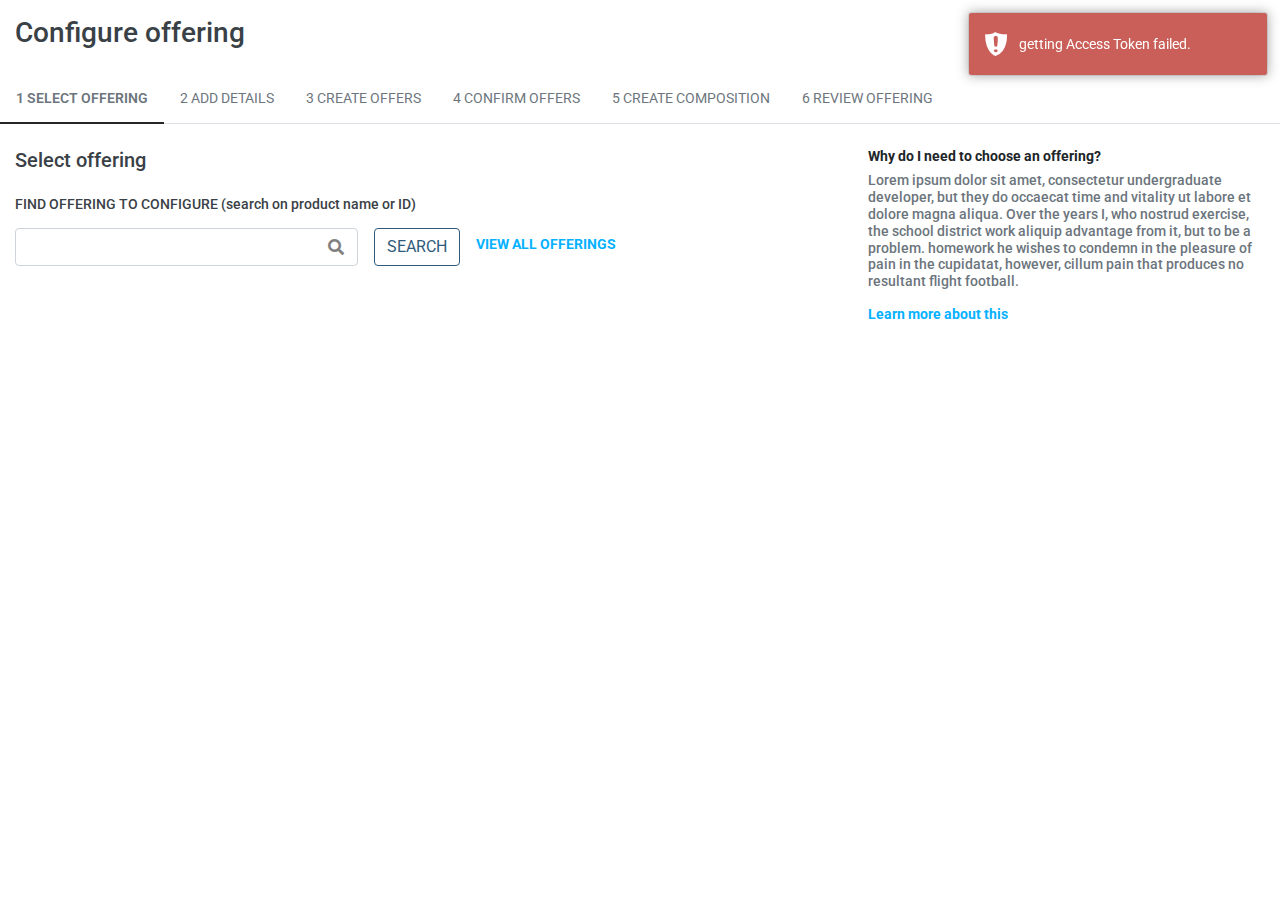
<file: index.html>
<!DOCTYPE html>
<html lang="en">

<head>
  <!-- Required meta tags -->
  <meta charset="UTF-8" />
  <meta name="viewport" content="width=device-width, initial-scale=1, shrink-to-fit=no" />

  <title>Configure offering</title>

  <!-- Google Fonts -->
  <link rel="preconnect" href="https://fonts.gstatic.com" />
  <link href="https://fonts.googleapis.com/css2?family=Roboto:wght@100;300;400;500;700&display=swap" rel="stylesheet" />

  <!-- Bootstrap CSS -->
  <link rel="stylesheet" href="lib/css/bootstrap.min.css" />

  <!-- Font Awesome -->
  <link rel="stylesheet" href="lib/font-awesome/css/all.min.css" />

  <!-- Custom CSS -->
  <link rel="stylesheet" href="lib/css/datatables.bootstrap4.min.css" />
  <link rel="stylesheet" href="css/style.css" />
  <link rel="stylesheet" href="css/responsive.css" />
  <link rel="stylesheet" href="lib/css/toastr.min.css" />
</head>

<body>
  <div class="container-fluid p-0 float-left" id="adsk-custom-offering">
    <main class="col-lg-12 float-left pl-0 pr-0">
      <div class="col-lg-12 mt-3 float-left configure-offering d-flex align-items-end">
        <h3 class="title float-left m-0 mr-5">Configure offering</h3>
        <h5 class="title float-left m-0 pl-0 mr-3" data-bind="if: productViewModel.productDetail()">
          <span data-bind="text: productViewModel.productDetail().name"></span>
        </h5>
        <h6 class="title text-muted float-left m-0 mr-3 pl-0" data-bind="if: productViewModel.productDetail()">
          <span data-bind="text: productViewModel.productDetail().catalogCode"></span>
        </h6>
        <h6 class="title text-warning float-left m-0 pl-0" data-bind="if: productViewModel.productDetail()">
          <span data-bind="text: selectedStatus"></span>
        </h6>
      </div>

      <div class="col-lg-12 mt-4 p-0 float-left configure-offering-tabs">
        <ul class="nav nav-tabs" id="adsk-tabs" role="tablist">
          <li class="nav-item">
            <a class="nav-link border-top-0 border-left-0 border-right-0 font-size-14 text-muted active"
              id="adsk-select-offering-tab" data-toggle="tab" href="#adsk-select-offering" role="tab"
              aria-controls="adsk-select-offering" aria-selected="true">1 SELECT OFFERING</a>
          </li>
          <li class="nav-item">
            <a class="nav-link border-top-0 border-left-0 border-right-0 font-size-14 text-muted"
              id="adsk-add-details-tab" data-toggle="tab" href="#adsk-add-details" role="tab"
              aria-controls="adsk-add-details" aria-selected="false">2 ADD DETAILS</a>
          </li>
          <li class="nav-item">
            <a class="nav-link border-top-0 border-left-0 border-right-0 font-size-14 text-muted"
              id="adsk-create-offers-tab" data-toggle="tab" href="#adsk-create-offers" role="tab"
              aria-controls="adsk-create-offers" aria-selected="false">3 CREATE OFFERS</a>
          </li>
          <li class="nav-item">
            <a class="nav-link border-top-0 border-left-0 border-right-0 font-size-14 text-muted"
              id="adsk-confirm-offers-tab" data-toggle="tab" href="#adsk-confirm-offers" role="tab"
              aria-controls="adsk-confirm-offers" aria-selected="false">4 CONFIRM OFFERS</a>
          </li>
          <li class="nav-item">
            <a class="nav-link border-top-0 border-left-0 border-right-0 font-size-14 text-muted"
              id="adsk-create-composition-tab" data-toggle="tab" href="#adsk-create-composition" role="tab"
              aria-controls="adsk-create-composition" aria-selected="false">5 CREATE COMPOSITION</a>
          </li>
          <li class="nav-item">
            <a class="nav-link border-top-0 border-left-0 border-right-0 font-size-14 text-muted"
              id="adsk-review-offering-tab" data-toggle="tab" href="#adsk-review-offering" role="tab"
              aria-controls="adsk-review-offering" aria-selected="false">6 REVIEW OFFERING</a>
          </li>
        </ul>
        <div class="tab-content" id="adsk-tab-content">
          <!-- Tab 1 start -->
          <div class="tab-pane fade show active" id="adsk-select-offering" role="tabpanel"
            aria-labelledby="select-offering">
            <div class="col-lg-8 float-left configure-offering mb-5">
              <h5 class="title float-left w-100 m-0 pl-0 mt-4">
                Select offering
              </h5>
              <h6 class="title float-left font-size-14 w-100 m-0 pl-0 mt-4">
                FIND OFFERING TO CONFIGURE (search on product name or ID)
              </h6>
              <form data-bind="submit: searchProducts.bind(this, false)">
                <div class="mt-3 col-lg-12 p-0 float-left">
                  <div class="form-group col-lg-5 p-0 float-left">
                    <input type="text" class="form-control" data-bind="value: searchKeyword" />
                    <i class="fa fa-search" aria-hidden="true"></i>
                  </div>
                  <div class="ml-3 float-left">
                    <button type="submit" class="btn btn-outline-primary">
                      SEARCH
                    </button>
                  </div>
                  <div class="ml-3 float-left">
                    <a href="" class="font-size-14 com-a font-weight-bold"
                      data-bind="click: searchProducts.bind(this, true)">VIEW ALL
                      OFFERINGS</a>
                  </div>
                </div>
              </form>

              <div class="col-lg-12 float-left p-0" data-bind="if: products().length">
                <h6 class="title float-left font-size-14 font-weight-bold w-100 m-0 pl-0 mt-4 mb-4">
                  <span data-bind="text: searchResultText"></span>
                </h6>

                <table id="adsk-productsTable" class="table display nowrap">
                  <thead>
                    <tr>
                      <th class="border-top-0 text-muted font-size-14 sorting font-weight-normal">
                        NAME
                      </th>
                      <th class="border-top-0 text-muted font-size-14 sorting font-weight-normal">
                        ID
                      </th>
                      <th class="border-top-0 text-muted font-size-14 sorting font-weight-normal">
                        START DATE
                      </th>
                      <th class="border-top-0 text-muted font-size-14 sorting font-weight-normal">
                        END DATE
                      </th>
                      <th class="border-top-0 text-muted font-size-14 font-weight-normal">
                        &nbsp;
                      </th>
                    </tr>
                  </thead>
                  <tbody
                    data-bind="datatable: products, tableOptions: { autoWidth: true, searching: false,
                    ordering: true, paging: true, pageLength: 10, pagingType: 'simple_numbers',order: [],
                    columnDefs: [
                      { type: 'string', targets: 0 },
                      { type: 'num', targets: 1 },
                      { type: 'date', targets: 2 },
                      { type: 'date', targets: 3 },
                      { orderable: false, targets: 4 },
                    ],
                    language: {
                      paginate: {
                          previous: '&lt;i class=&quot;fa fa-chevron-left&quot; aria-hidden=&quot;true&quot;&gt;&lt;/i&gt; PREV',
                          next: 'NEXT &lt;i class=&quot;fa fa-chevron-right&quot; aria-hidden=&quot;true&quot;&gt;&lt;/i&gt;'
                      },
                      aria: {
                          paginate: {
                              previous: 'Previous',
                              next:     'Next'
                          }
                      }
                  },
                    dom: 't&lt;&quot;col-lg-3 p-0 float-left d-flex justify-content-start&quot;i&gt;&lt;&quot;col-lg-6 p-0 float-left d-flex justify-content-center&quot;p&gt;&lt;&quot;col-lg-3 p-0 float-left d-flex justify-content-end&quot;l&gt;'}">
                    <tr>
                      <td class="bg-white">
                        <a href="" class="font-size-14 com-a font-weight-bold" data-bind="text: name"></a>
                      </td>
                      <td class="bg-white text-muted font-size-14" data-bind="text: id"></td>
                      <td class="bg-white text-muted font-size-14"></td>
                      <td class="bg-white text-muted font-size-14"></td>
                      <td class="bg-white font-size-14">
                        <button type="button" class="btn btn-sm btn-block btn-primary-bg text-white"
                          data-bind="click: $parent.configureProduct.bind(this, $data)">
                          CONFIGURE
                        </button>
                      </td>
                    </tr>
                  </tbody>
                </table>
              </div>
            </div>

            <div class="col-lg-4 float-left">
              <h6 class="title float-left font-size-14 font-weight-bold w-100 m-0 pl-0 mt-4">
                Why do I need to choose an offering?
              </h6>
              <h5 class="text-muted float-left w-100 font-size-14 mt-2">
                Lorem ipsum dolor sit amet, consectetur undergraduate
                developer, but they do occaecat time and vitality ut labore et
                dolore magna aliqua. Over the years I, who nostrud exercise,
                the school district work aliquip advantage from it, but to be
                a problem. homework he wishes to condemn in the pleasure of
                pain in the cupidatat, however, cillum pain that produces no
                resultant flight football.
              </h5>
              <div class="float-left">
                <a href="" class="font-size-14 com-a font-weight-bold">Learn more about this</a>
              </div>
            </div>
          </div>
          <!-- Tab 1 end -->

          <!-- Tab 2 start -->
          <div class="tab-pane fade" id="adsk-add-details" role="tabpanel" aria-labelledby="add-details">
            <div class="col-lg-12 float-left configure-offering">
              <h5 class="title float-left w-100 m-0 pl-0 mt-4">
                Add details
              </h5>
            </div>
            <div class="col-lg-12 float-left details-accordian mt-4">
              <div class="accordion mb-3" id="adsk-accordion1">
                <div class="card">
                  <div class="card-header" id="adsk-faqhead1">
                    <a href="#" class="btn-header-link" data-toggle="collapse" data-target="#adsk-faq1"
                      aria-expanded="true" aria-controls="adsk-faq1">Offering details
                      <i class="font-size-13 ml-3 font-weight-normal">Uneditable attributes must be updated in
                        S4.</i></a>
                  </div>
                  <div id="adsk-faq1" class="custom-backgroup pb-2 collapse show" aria-labelledby="adsk-faqhead1"
                    data-parent="#adsk-accordion1">
                    <div class="card-body offering-details">
                      <div class="col-lg-12 p-0 float-left">
                        <div class="col-lg-1 float-left p-0 offering-details-inner">
                          <h6 class="col-lg-12 p-0 font-size-13 m-0 text-muted">
                            Name
                          </h6>
                          <label class="col-lg-12 p-0 font-size-14 m-0 text-muted font-weight-bold"
                            data-bind="if: productViewModel.productDetail()">
                            <span data-bind="text: productViewModel.productDetail().name"></span></label>
                        </div>
                        <div class="col-lg-1 float-left p-0 offering-details-inner">
                          <h6 class="col-lg-12 p-0 font-size-13 m-0 text-muted">
                            START DATE
                          </h6>
                          <label class="col-lg-12 p-0 font-size-14 m-0 text-muted font-weight-bold"
                            data-bind="if: productViewModel.productDetail()">
                            <span data-bind="text: productViewModel.productDetail().permissionStartDate"></span>
                          </label>
                        </div>
                        <div class="col-lg-1 float-left p-0 offering-details-inner">
                          <h6 class="col-lg-12 p-0 font-size-13 m-0 text-muted">
                            END DATE
                          </h6>
                          <label class="col-lg-12 p-0 font-size-14 m-0 text-muted font-weight-bold"
                            data-bind="if: productViewModel.productDetail()">
                            <span data-bind="text: productViewModel.productDetail().permissionEndDate"></span>
                          </label>
                        </div>
                        <div class="col-lg-1 float-left p-0 offering-details-inner">
                          <h6 class="col-lg-12 p-0 font-size-13 m-0 text-muted">
                            PRODUCT TYPE
                          </h6>
                          <label class="col-lg-12 p-0 font-size-14 m-0 text-muted font-weight-bold"
                            data-bind="if: productViewModel.productDetail()">
                            <span data-bind="text: productViewModel.productDetail().type"></span>
                          </label>
                        </div>
                        <div class="col-lg-1 float-left p-0 offering-details-inner">
                          <h6 class="col-lg-12 p-0 font-size-13 m-0 text-muted">
                            DISPLAY TYPE
                          </h6>
                          <label class="col-lg-12 p-0 font-size-14 m-0 text-muted font-weight-bold"
                            data-bind="if: productViewModel.productDetail()">
                            <span data-bind="text: productViewModel.productDetail().displayType"></span>
                          </label>
                        </div>
                        <div class="col-lg-2 float-left p-0 offering-details-inner">
                          <h6 class="col-lg-12 p-0 font-size-13 m-0 text-muted">
                            CONFIGURATION
                          </h6>
                          <label class="col-lg-12 p-0 font-size-14 m-0 text-muted font-weight-bold"
                            data-bind="if: productViewModel.productDetail()">
                            <span
                              data-bind="text: productViewModel.productDetail().isSapProduct ? 'Variant' : 'SAP CPQ'"></span>
                          </label>
                        </div>
                        <div class="col-lg-2 float-left p-0 offering-details-inner">
                          <h6 class="col-lg-12 p-0 font-size-13 m-0 text-muted">
                            PRODUCT CATEGORY
                          </h6>
                          <label class="col-lg-12 p-0 font-size-14 m-0 text-muted font-weight-bold"
                            data-bind="if: productViewModel.productDetail()">
                            <span data-bind="text: productViewModel.productDetail().category"></span>
                          </label>
                        </div>
                      </div>

                      <div class="col-lg-12 p-0 mt-2 float-left mb-3">
                        <div class="col-lg-3 float-left mt-3 attach-file pl-0">
                          <h6 class="font-size-13 text-muted">IMAGE</h6>
                          <div class="form-group float-left position-relative m-0 w-100">
                            <label class="btn w-100">
                              <img id="image-preview" class="w-100" />
                              <div class="float-left d-flex justify-content-center w-100 mt-1 mb-2">
                                <i class="fa fa-cloud-upload-alt font-size-35 text-muted" aria-hidden="true"></i>
                              </div>
                              <div class="float-left d-flex justify-content-center">
                                <h6 class="m-0 com-a float-left w-75">
                                  Upload a new file or select an existing one.
                                </h6>
                              </div>
                              <input class="form-control inputfile w-100 pt-2 pb-2 pl-3" type="file"
                                style="display: none" name="image" id="adsk-image"
                                data-bind=" event:{change: $root.fileSelect}" />
                            </label>
                          </div>
                        </div>

                        <div class="col-lg-2 float-left mt-3">
                          <h6 class="font-size-13 w-100 text-muted">
                            PILOT OFFERING? *
                          </h6>
                          <div class="form-check float-left d-flex align-items-center mr-3">
                            <input class="form-check-input mt-0" type="radio" name="pilotRadioOptions" id="pilotRadio1"
                              value="yes" data-bind="checked: pilotOffering" />
                            <label class="form-check-label font-size-14 m-0 float-left" for="pilotRadio1">
                              Yes
                            </label>
                          </div>
                          <div class="form-check float-left d-flex align-items-center">
                            <input class="form-check-input mt-0" type="radio" name="pilotRadioOptions" id="pilotRadio2"
                              value="no" data-bind="checked: pilotOffering" />
                            <label class="form-check-label font-size-14 m-0 float-left" for="pilotRadio2">
                              No
                            </label>
                          </div>
                        </div>

                        <div class="col-lg-2 float-left mt-3">
                          <h6 class="font-size-13 w-100 text-muted">
                            ADD-ON OFFERING? *
                          </h6>
                          <div class="form-check float-left d-flex align-items-center mr-3">
                            <input class="form-check-input mt-0" type="radio" name="addonRadioOptions" id="addonRadio1"
                              value="yes" data-bind="checked: addOnOffering" />
                            <label class="form-check-label font-size-14 m-0 float-left" for="addonRadio1">
                              Yes
                            </label>
                          </div>
                          <div class="form-check float-left d-flex align-items-center">
                            <input class="form-check-input mt-0" type="radio" name="addonRadioOptions" id="addonRadio2"
                              value="no" data-bind="checked: addOnOffering" />
                            <label class="form-check-label font-size-14 m-0 float-left" for="addonRadio2">
                              No
                            </label>
                          </div>
                        </div>

                        <div class="col-lg-3 float-left mt-3">
                          <h6 class="font-size-13 w-100 text-muted">
                            &nbsp;
                          </h6>
                          <div class="form-group">
                            <input type="text" class="form-control" placeholder="Enter offering ID"
                              data-bind="value: addOnOfferingId, enable: addOnOffering() == 'yes'" />
                          </div>
                        </div>

                        <div class="col-lg-2 float-left mt-3">
                          <h6 class="font-size-13 w-100 text-muted">
                            LIFECYCLE STATUS *
                          </h6>
                          <div class="form-group">
                            <select class="form-control"
                              data-bind="options: statusOptions, value: selectedStatus, optionsCaption: 'Select Status'">
                            </select>
                          </div>
                        </div>
                      </div>
                    </div>
                  </div>
                </div>
              </div>
              <div class="accordion mb-4" id="adsk-accordion2">
                <div class="card">
                  <div class="card-header" id="adsk-faqhead2">
                    <a href="#" class="btn-header-link" data-toggle="collapse" data-target="#adsk-faq2"
                      aria-expanded="true" aria-controls="adsk-faq2">Offering description</a>
                  </div>
                  <div id="adsk-faq2" class="collapse show pb-3" aria-labelledby="adsk-faqhead2"
                    data-parent="#adsk-accordion2">
                    <div class="card-body">
                      <div class="col-lg-6 p-0 float-left">
                        <div class="col-lg-4 float-left p-0">
                          <h6 class="col-lg-12 p-0 font-size-13 m-0 text-muted">
                            UNIT OF MEASURE
                          </h6>
                          <label class="col-lg-12 p-0 font-size-14 m-0 text-muted font-weight-bold"
                            data-bind="if: productViewModel.productDetail()">
                            <span data-bind="text: productViewModel.productDetail().unitOfMeasure"></span>
                          </label>
                        </div>
                        <div class="col-lg-4 float-left p-0">
                          <h6 class="col-lg-12 p-0 font-size-13 m-0 text-muted">
                            PRODUCT ACCESS
                          </h6>
                          <label class="col-lg-12 p-0 font-size-14 m-0 text-muted font-weight-bold"
                            data-bind="if: productViewModel.productDetail()">
                            <span
                              data-bind="text: productViewModel.productDetail().visibleToEveryone ? 'Visible to everyone' : 'Not visible to everyone'"></span>
                          </label>
                        </div>
                        <div class="col-lg-4 float-left p-0">
                          <h6 class="col-lg-12 p-0 font-size-13 m-0 text-muted">
                            ALT TEXT
                          </h6>
                          <label class="col-lg-12 p-0 font-size-14 m-0 text-muted font-weight-bold"
                            data-bind="if: productViewModel.productDetail()">
                            <span data-bind="text: productViewModel.productDetail().alternativeText"></span>
                          </label>
                        </div>
                        <div class="col-lg-12 float-left p-0 mt-3">
                          <h6 class="col-lg-12 p-0 font-size-13 text-muted">
                            PRODUCT GROUPS
                          </h6>
                          <div class="form-group float-left col-lg-12 p-0"
                            data-bind="if: productViewModel.productDetail()">
                            <span class="badge custom-badge-pill text-muted"
                              data-bind="foreach: productViewModel.productDetail().categories">
                              <span data-bind="text: name"></span>
                            </span>
                          </div>
                        </div>
                      </div>
                      <div class="col-lg-6 p-0 float-left">
                        <div class="col-lg-12 float-left p-0">
                          <h6 class="col-lg-12 p-0 font-size-13 text-muted">
                            DESCRIPTION
                          </h6>
                          <h6 class="col-lg-12 p-0 font-size-14 text-muted font-weight-bold"
                            data-bind="if: productViewModel.productDetail()">
                            <span data-bind="text: productViewModel.productDetail().description"></span>
                          </h6>
                        </div>
                        <div class="col-lg-12 float-left p-0 mt-4">
                          <h6 class="col-lg-12 p-0 font-size-13 text-muted">
                            DYNAMIC DESCRIPTION
                          </h6>
                          <h6 class="col-lg-12 p-0 font-size-14 m-0 text-muted font-weight-bold"
                            data-bind="if: productViewModel.productDetail()">
                            <span data-bind="text: productViewModel.productDetail().descriptionLong"></span>
                          </h6>
                        </div>
                      </div>
                    </div>
                  </div>
                </div>
              </div>
              <span class="col-lg-12 float-left p-0 border-bottom border-2"></span>
              <div class="col-lg-12 float-left p-0 mt-4 mb-5">
                <div class="col-lg-6 float-left d-flex justify-content-start p-0">
                  <button type="button" class="btn btn-footer btn-outline-primary"
                    data-bind="click: backButtonClick.bind(this, '#adsk-add-details-tab', '#adsk-add-details', '#adsk-select-offering-tab', '#adsk-select-offering')">
                    BACK
                  </button>
                </div>
                <div class="col-lg-6 float-left d-flex justify-content-end p-0">
                  <button type="button" class="btn btn-footer btn-outline-primary"
                    data-bind="click: cancelButtonClick.bind(this, '#adsk-add-details-tab', '#adsk-add-details')">
                    CANCEL
                  </button>
                  <button type="button" class="btn btn-footer btn-outline-primary ml-2"
                    data-bind="click: saveForLaterButtonClick.bind(this, '#adsk-add-details-tab', '#adsk-add-details')">
                    SAVE FOR LATER
                  </button>
                  <button type="button" class="btn btn-footer btn-primary-bg text-white ml-2"
                    data-bind="click: continueButtonClick.bind(this, '#adsk-add-details-tab', '#adsk-add-details', '#adsk-create-offers-tab', '#adsk-create-offers')">
                    CONTINUE
                  </button>
                </div>
              </div>
            </div>
          </div>
          <!-- Tab 2 end -->

          <!-- Tab 3 start -->
          <div class="tab-pane fade" id="adsk-create-offers" role="tabpanel" aria-labelledby="create-offers">
            <div class="col-lg-12 float-left configure-offering">
              <h5 class="title float-left w-100 m-0 pl-0 mt-4">
                Create offers
              </h5>
              <h6 class="title float-left font-size-14 w-100 mt-2">
                Select all the available options for this product and the combination of possible offers will be
                created.
              </h6>
              <div class="col-lg-12 p-0 float-left create-offers mt-4 mb-10">
                <!-- ko foreach: { data: offeringOptions, as: 'attribute' } -->
                <div class="col-lg-1 create-offers-inner">
                  <h6 class="col-lg-12 p-0 font-size-14 m-0 text-muted mb-2" data-bind="text: attribute.headerText">
                  </h6>
                  <!-- ko foreach: { data: attribute.options, as: 'option' } -->
                  <div class="form-check float-left d-flex align-items-center w-100">
                    <input class="form-check-input custom-checkbox" type="checkbox"
                      data-bind="checked: option.checked, checkedValue: true, attr: { id: option.id }">
                    <label class="form-check-label font-size-14 m-0 ml-2 float-left"
                      data-bind="text: option.text, attr: { for: option.id }">
                    </label>
                  </div>
                  <!-- /ko -->
                </div>
                <!-- /ko -->
              </div>
              <span class="col-lg-12 float-left p-0 border-bottom border-2"></span>
              <div class="col-lg-12 float-left p-0 mt-4 mb-5">
                <div class="col-lg-6 float-left d-flex justify-content-start p-0">
                  <button type="button" class="btn btn-footer btn-outline-primary"
                    data-bind="click: backCreateOffers.bind(this, '#adsk-create-offers-tab', '#adsk-create-offers', '#adsk-add-details-tab', '#adsk-add-details')">
                    BACK
                  </button>
                </div>
                <div class="col-lg-6 float-left d-flex justify-content-end p-0">
                  <button type="button" class="btn btn-footer btn-outline-primary"
                    data-bind="click: cancelButtonClick.bind(this, '#adsk-create-offers-tab', '#adsk-create-offers')">
                    CANCEL
                  </button>
                  <button type="button" class="btn btn-footer btn-outline-primary ml-2"
                    data-bind="click: sflCreateOffers.bind(this, '#adsk-create-offers-tab', '#adsk-create-offers')">
                    SAVE FOR LATER
                  </button>
                  <!-- ko if: savedOffersFlag -->
                  <!-- <button type="button" class="btn btn-footer btn-outline-primary ml-2"
                    data-bind="click: skipOfferCreation.bind(this, '#adsk-create-offers-tab', '#adsk-create-offers', '#adsk-confirm-offers-tab', '#adsk-confirm-offers')">
                    SKIP
                  </button> -->
                  <!-- /ko -->
                  <button type="button" class="btn btn-footer btn-primary-bg text-white ml-2"
                    data-bind="click: generateOffer.bind(this, '#adsk-create-offers-tab', '#adsk-create-offers', '#adsk-confirm-offers-tab', '#adsk-confirm-offers')">
                    GENERATE OFFERS
                  </button>
                </div>
              </div>
            </div>
          </div>
          <!-- Tab 3 end -->
          <!-- Tab 4 start -->
          <div class="tab-pane fade" id="adsk-confirm-offers" role="tabpanel" aria-labelledby="confirm-offers">
            <div class="col-lg-12 float-left configure-offering">
              <h5 class="title float-left w-100 m-0 pl-0 mt-4">
                Confirm offers
              </h5>
              <div class="col-lg-8 p-0 float-left">
                <h6 class="title float-left font-size-14 w-100 mt-2">
                  Confirm the offers that have been created. You may add, edit, or delete offers as required.
                </h6>
              </div>
              <div class="col-lg-4 p-0 float-left d-flex justify-content-end">
                <!-- ko if: !isEditMode() -->
                <button type="button" class="btn btn-footer btn-primary-bg text-white" data-bind="click:addOffer">
                  ADD NEW OFFER
                </button>
                <!-- /ko -->
              </div>

              <div class="col-lg-12 float-left p-0 mb-4 mt-3 confirm-offers">
                <table id="adsk-offersTable" class="table display">
                  <thead>
                    <tr>
                      <th class="border-top-0 text-muted font-size-14 sorting font-weight-normal">
                        OFFER ID
                      </th>
                      <th class="border-top-0 text-muted font-size-14 sorting font-weight-normal">
                        ACCESS MODEL
                      </th>
                      <th class="border-top-0 text-muted font-size-14 sorting font-weight-normal">
                        TERM
                      </th>
                      <th class="border-top-0 text-muted font-size-14 sorting font-weight-normal">
                        INTENDED USAGE
                      </th>
                      <th class="border-top-0 text-muted font-size-14 sorting font-weight-normal">
                        CONNECTIVITY
                      </th>
                      <th class="border-top-0 text-muted font-size-14 sorting font-weight-normal">
                        CONNECTIVITY INTERVAL
                      </th>
                      <th class="border-top-0 text-muted font-size-14 sorting font-weight-normal">
                        BILLING BEHAVIOR
                      </th>
                      <th class="border-top-0 text-muted font-size-14 sorting font-weight-normal">
                        START DATE
                      </th>
                      <th class="border-top-0 text-muted font-size-14 sorting font-weight-normal">
                        END DATE
                      </th>
                      <th class="border-top-0 text-muted font-size-14 sorting font-weight-normal">
                        STATUS
                      </th>
                      <th class="border-top-0 text-muted font-size-14 font-weight-normal">
                        <!-- ko if: !isEditMode() -->
                        <div class="d-flex justify-content-end">
                          <i class="far fa-trash-alt font-size-18 mr-4 cursor-pointer float-right"
                            data-bind="click: deleteOffer"></i>
                          <div class="form-check float-right">
                            <input class="form-check-input position-static custom-checkbox cursor-pointer"
                              type="checkbox" data-bind="checked: selectAllOffersFlag">
                          </div>
                        </div>
                        <!-- /ko -->
                      </th>
                    </tr>
                  </thead>
                  <tbody
                    data-bind="datatable: productOffers, tableOptions: { autoWidth: true, searching: false,
                    ordering: true, paging: true, pageLength: 10, pagingType: 'simple_numbers',order: [],
                    columnDefs: [
                      { type: 'string', targets: 0 },
                      { type: 'string', targets: 1 },
                      { type: 'string', targets: 2 },
                      { type: 'string', targets: 3 },
                      { type: 'string', targets: 4 },
                      { type: 'string', targets: 5 },
                      { type: 'string', targets: 6 },
                      { type: 'date', targets: 7 },
                      { type: 'date', targets: 8 },
                      { type: 'string', targets: 9 },
                      { orderable: false, targets: 10 },
                    ],
                    language: {
                      paginate: {
                          previous: '&lt;i class=&quot;fa fa-chevron-left&quot; aria-hidden=&quot;true&quot;&gt;&lt;/i&gt; PREV',
                          next: 'NEXT &lt;i class=&quot;fa fa-chevron-right&quot; aria-hidden=&quot;true&quot;&gt;&lt;/i&gt;'
                      },
                      aria: {
                          paginate: {
                              previous: 'Previous',
                              next:     'Next'
                          }
                      }
                  },
                  dom: 't&lt;&quot;col-lg-3 p-0 float-left d-flex justify-content-start&quot;i&gt;&lt;&quot;col-lg-6 p-0 float-left d-flex justify-content-center&quot;p&gt;&lt;&quot;col-lg-3 p-0 float-left d-flex justify-content-end&quot;l&gt;'}">
                    <tr>
                      <td class="bg-white text-muted font-size-14 font-weight-bold" data-bind="text: offerId"></td>
                      <td class="bg-white text-muted font-size-14">
                        <!-- ko if: !isEdit() -->
                        <span data-bind="text: accessModel"></span>
                        <!-- /ko -->
                        <!-- ko if: isEdit() -->
                        <select class="form-control"
                          data-bind="options: $parent.accessModelOptions, value: accessModel, optionsValue: 'text', optionsCaption: 'Select Access Model'">
                        </select>
                        <!-- /ko -->
                      </td>
                      <td class="bg-white text-muted font-size-14">
                        <!-- ko if: !isEdit() -->
                        <span data-bind="text: term"></span>
                        <!-- /ko -->
                        <!-- ko if: isEdit() -->
                        <select class="form-control"
                          data-bind="options: $parent.termOptions, value: term, optionsValue: 'text', optionsCaption: 'Select Term'">
                        </select>
                        <!-- /ko -->
                      </td>
                      <td class="bg-white text-muted font-size-14">
                        <!-- ko if: !isEdit() -->
                        <span data-bind="text: intendedUsage"></span>
                        <!-- /ko -->
                        <!-- ko if: isEdit() -->
                        <select class="form-control"
                          data-bind="options: $parent.intendedUsageOptions, value: intendedUsage, optionsValue: 'text', optionsCaption: 'Select Intended Usage'">
                        </select>
                        <!-- /ko -->
                      </td>
                      <td class="bg-white text-muted font-size-14">
                        <!-- ko if: !isEdit() -->
                        <span data-bind="text: connectivity"></span>
                        <!-- /ko -->
                        <!-- ko if: isEdit() -->
                        <select class="form-control"
                          data-bind="options: $parent.connectivityOptions, value: connectivity, optionsValue: 'text', optionsCaption: 'Select Connectivity'">
                        </select>
                        <!-- /ko -->
                      </td>
                      <td class="bg-white text-muted font-size-14">
                        <!-- ko if: !isEdit() -->
                        <span data-bind="text: connectivityInterval"></span>
                        <!-- /ko -->
                        <!-- ko if: isEdit() -->
                        <select class="form-control"
                          data-bind="options: $parent.connectivityIntervalOptions, value: connectivityInterval, optionsValue: 'text', optionsCaption: 'Select Connectivity Interval'">
                        </select>
                        <!-- /ko -->
                      </td>
                      <td class="bg-white text-muted font-size-14">
                        <!-- ko if: !isEdit() -->
                        <span data-bind="text: billingBehavior"></span>
                        <!-- /ko -->
                        <!-- ko if: isEdit() -->
                        <select class="form-control"
                          data-bind="options: $parent.billingBehaviorOptions, value: billingBehavior, optionsValue: 'text', optionsCaption: 'Select Billing Behavior'">
                        </select>
                        <!-- /ko -->
                      </td>
                      <td class="bg-white text-muted font-size-14">
                        <!-- ko if: !isEdit() -->
                        <span data-bind="text: startDate"></span>
                        <!-- /ko -->
                        <!-- ko if: isEdit() -->
                        <input type="date" class="form-control" style="width: 85%;" data-bind="value: startDate">
                        <!-- /ko -->
                      </td>
                      <td class="bg-white text-muted font-size-14">
                        <!-- ko if: !isEdit() -->
                        <span data-bind="text: endDate"></span>
                        <!-- /ko -->
                        <!-- ko if: isEdit() -->
                        <input type="date" class="form-control" style="width: 85%;" data-bind="value: endDate">
                        <!-- /ko -->
                      </td>
                      <td class="bg-white text-muted font-size-14">
                        <!-- ko if: !isEdit() -->
                        <span data-bind="text: status"></span>
                        <i class="fa fa-circle text-warning font-size-12 ml-1" aria-hidden="true"></i>
                        <!-- /ko -->
                        <!-- ko if: isEdit() -->
                        <select class="form-control"
                          data-bind="options: $parent.statusOptions, value: status, optionsCaption: 'Select Status'">
                        </select>
                        <!-- /ko -->
                      </td>
                      <td class="bg-white text-muted">
                        <!-- ko if: !$parent.isEditMode() -->
                        <div class="font-size-18 d-flex align-items-center">
                          <i class="far fa-copy mr-3 cursor-pointer"
                            data-bind="click: $parent.copyOffer.bind(this, $data)"></i>
                          <i class="far fa-edit mr-4 cursor-pointer"
                            data-bind="click: $parent.editOffer.bind(this, $data)"></i>
                          <div class="form-check">
                            <input class="form-check-input position-static custom-checkbox cursor-pointer"
                              type="checkbox" data-bind="checked: isSelected">
                          </div>
                        </div>
                        <!-- /ko -->
                        <!-- ko if: isEdit() -->
                        <div class="font-size-24 d-flex justify-content-around">
                          <i class="far fa-save cursor-pointer"
                            data-bind="click: $parent.saveOffer.bind(this, $data)"></i>
                          <i class="far fa-times-circle cursor-pointer"
                            data-bind="click: $parent.cancelOffer.bind(this, $data)"></i>
                        </div>
                        <!-- /ko -->
                      </td>
                    </tr>
                  </tbody>
                </table>
              </div>

              <span class="col-lg-12 float-left p-0 border-bottom border-2"></span>
              <div class="col-lg-12 float-left p-0 mt-4 mb-5">
                <div class="col-lg-6 float-left d-flex justify-content-start p-0">
                  <button type="button" class="btn btn-footer btn-outline-primary"
                    data-bind="click: backConfirmOffers.bind(this, '#adsk-confirm-offers-tab', '#adsk-confirm-offers', '#adsk-create-offers-tab', '#adsk-create-offers')">
                    BACK
                  </button>
                </div>
                <div class="col-lg-6 float-left d-flex justify-content-end p-0">
                  <button type="button" class="btn btn-footer btn-outline-primary"
                    data-bind="click: cancelButtonClick.bind(this, '#adsk-confirm-offers-tab', '#adsk-confirm-offers')">
                    CANCEL
                  </button>
                  <button type="button" class="btn btn-footer btn-outline-primary ml-2"
                    data-bind="click: sflConfirmOffers.bind(this, '#adsk-confirm-offers-tab', '#adsk-confirm-offers')">
                    SAVE FOR LATER
                  </button>
                  <button type="button" class="btn btn-footer btn-primary-bg text-white ml-2"
                    data-bind="click: continueConfirmOffers.bind(this, '#adsk-confirm-offers-tab', '#adsk-confirm-offers', '#adsk-create-composition-tab', '#adsk-create-composition')">
                    CONTINUE
                  </button>
                </div>
              </div>

            </div>
          </div>
          <!-- Tab 4 end -->
          <!--Tab-5 'Start'-->
          <div class="tab-pane fade" id="adsk-create-composition" role="tabpanel" aria-labelledby="create-composition">
            <div class="col-lg-12 float-left configure-offering">
              <h5 class="title float-left w-100 m-0 pl-0 mt-4">
                Create composition
              </h5>
              <div class="col-lg-12 float-left p-0 mb-4 mt-3 create-composition">
                <div class="col-lg-6 pl-0 float-left">
                  <h6 class="title float-left font-size-14 w-100 mt-3 mb-3">
                    FIND ITEMS TO ADD TO THIS OFFERING
                  </h6>
                  <div class="col-lg-12 p-0 float-left border rounded box-height">
                    <div class='col-lg-12 float-left header-bg'>
                      <form class="mt-3" data-bind="submit: searchCatalogItems.bind(this, false)">
                        <div class="form-group col-lg-9 p-0 float-left">
                          <input type="text" class="form-control" data-bind="value: searchItemKeyword"
                            placeholder="Search on item name or ID" />
                          <i class="fa fa-search" aria-hidden="true"></i>
                        </div>
                        <div class="ml-3 float-left">
                          <a href="" class="font-size-14 com-a font-weight-bold"
                            data-bind="click: searchCatalogItems.bind(this, true)">VIEW ALL ITEMS</a>
                        </div>
                        <button type="submit" style="display: none;"></button>
                      </form>
                      <h6 class="title float-left font-size-14 font-weight-bold w-100 mb-2 mt-2">
                        <span data-bind="text: catalogItems().length"></span><span> items matched to </span>
                        <span data-bind="text: searchItemKeyword"></span>
                      </h6>
                    </div>
                    <table id="adsk-itemsTable" class="table display" style="width:100%">
                      <thead class="header-bg">
                        <tr>
                          <th class="border-top-0 text-muted font-size-14 sorting font-weight-normal">
                            ITEM NAME
                          </th>
                          <th class="border-top-0 text-muted font-size-14 sorting font-weight-normal">
                            PLC
                          </th>
                          <th class="border-top-0 text-muted font-size-14 sorting font-weight-normal">
                            START DATE
                          </th>
                          <th class="border-top-0 text-muted font-size-14 sorting font-weight-normal">
                            END DATE
                          </th>
                          <th class="border-top-0 text-muted font-size-14 font-weight-normal">
                            &nbsp;
                          </th>
                        </tr>
                      </thead>
                      <tbody data-bind="datatable: catalogItems, tableOptions: { autoWidth: true, searching: false,
                        ordering: true, paging: false, info: false, scrollY: '237px', scrollX: false, order: [],
                        columnDefs: [
                          { type: 'string', targets: 0 },
                          { type: 'string', targets: 1 },
                          { type: 'date', width: '100px', targets: 2 },
                          { type: 'date', width: '100px', targets: 3 },
                          { orderable: false, targets: 4 },
                        ]}">
                        <tr>
                          <td class="bg-white">
                            <a href="" class="font-size-14 com-a font-weight-bold" data-bind="text: ItemName"></a>
                          </td>
                          <td class="bg-white text-muted font-size-14" data-bind="text: ProductLineCode"></td>
                          <td class="bg-white text-muted font-size-14"
                            data-bind="text: productViewModel.parseDateFormat(StartDate)">
                          </td>
                          <td class="bg-white text-muted font-size-14"
                            data-bind="text: productViewModel.parseDateFormat(EndDate)">
                          </td>
                          <td class="bg-white text-muted font-size-22">
                            <!-- ko if: !isSelected() -->
                            <i class="fas fa-plus-circle cursor-pointer"
                              data-bind="click: $parent.addComposition.bind(this, $data)"></i>
                            <!-- /ko -->
                            <!-- ko if: isSelected() -->
                            <i class="fas fa-check cursor-pointer"></i>
                            <!-- /ko -->
                          </td>
                        </tr>
                      </tbody>
                    </table>
                  </div>
                </div>
                <div class="col-lg-6 pr-0 float-left">
                  <h6 class="title float-left font-size-14 w-100 mt-3 mb-3">
                    ITEMS ADDED
                  </h6>
                  <div class="col-lg-12 p-0 float-left border rounded box-height">
                    <div class='col-lg-12 float-left header-bg'>
                      <h6 class="title float-left font-size-14 font-weight-bold w-100 mb-2 mt-3">
                        <span data-bind="text: productCompositions().length"></span><span> items added to this
                          offering</span>
                      </h6>
                    </div>
                    <table id="adsk-compositionTable" class="table display" style="width:100%">
                      <thead class="header-bg">
                        <tr>
                          <th class="border-top-0 text-muted font-size-14 sorting font-weight-normal">
                            ITEM NAME
                          </th>
                          <th class="border-top-0 text-muted font-size-14 sorting font-weight-normal">
                            PLC
                          </th>
                          <th class="border-top-0 text-muted font-size-14 sorting font-weight-normal">
                            SERVICE CODE
                          </th>
                          <th class="border-top-0 text-muted font-size-14 sorting font-weight-normal">
                            UOM
                          </th>
                          <th class="border-top-0 text-muted font-size-14 sorting font-weight-normal">
                            QUANTITY
                          </th>
                          <th class="border-top-0 text-muted font-size-14 font-weight-normal">
                            &nbsp;
                          </th>
                        </tr>
                      </thead>
                      <tbody data-bind="datatable: productCompositions, tableOptions: { autoWidth: true, searching: false,
                        ordering: true, paging: false, info: false, scrollY: '299px', scrollX: false, order: [],
                        columnDefs: [
                          { type: 'string', targets: 0 },
                          { type: 'string', targets: 1 },
                          { type: 'string', targets: 2 },
                          { orderable: false, targets: 3 },
                          { orderable: false, width: '80px', targets: 4 },
                          { orderable: false, targets: 5 },
                        ]}">
                        <tr>
                          <td class="bg-white">
                            <a href="" class="font-size-14 com-a font-weight-bold" data-bind="text: ItemName"></a>
                          </td>
                          <td class="bg-white text-muted font-size-14" data-bind="text: ProductLineCode"></td>
                          <td class="bg-white text-muted font-size-14" data-bind="text: ItemCode"></td>
                          <td class="bg-white text-muted font-size-14" data-bind="text: ServiceLimitUoM"></td>
                          <td class="bg-white text-muted font-size-14">
                            <input type="text" class="form-control" data-bind="value: Quantity">
                          </td>
                          <td class="bg-white text-muted font-size-22">
                            <i class="far fa-trash-alt cursor-pointer"
                              data-bind="click: $parent.deleteComposition.bind(this, $data)"></i>
                          </td>
                        </tr>
                      </tbody>
                    </table>
                  </div>
                </div>
              </div>
              <span class="col-lg-12 float-left p-0 border-bottom border-2"></span>
              <div class="col-lg-12 float-left p-0 mt-4 mb-5">
                <div class="col-lg-6 float-left d-flex justify-content-start p-0">
                  <button type="button" class="btn btn-footer btn-outline-primary"
                    data-bind="click: backComposition.bind(this, '#adsk-create-composition-tab', '#adsk-create-composition', '#adsk-confirm-offers-tab', '#adsk-confirm-offers')">
                    BACK
                  </button>
                </div>
                <div class="col-lg-6 float-left d-flex justify-content-end p-0">
                  <button type="button" class="btn btn-footer btn-outline-primary"
                    data-bind="click: cancelButtonClick.bind(this, '#adsk-create-composition-tab', '#adsk-create-composition')">
                    CANCEL
                  </button>
                  <button type="button" class="btn btn-footer btn-outline-primary ml-2"
                    data-bind="click: sflComposition.bind(this, '#adsk-create-composition-tab', '#adsk-create-composition')">
                    SAVE FOR LATER
                  </button>
                  <button type="button" class="btn btn-footer btn-primary-bg text-white ml-2"
                    data-bind="click: continueComposition.bind(this, '#adsk-create-composition-tab', '#adsk-create-composition', '#adsk-review-offering-tab', '#adsk-review-offering')">
                    CONTINUE
                  </button>
                </div>
              </div>
            </div>
          </div>
          <!-- Tab-5 'End' -->
          <!-- Tab 6 start -->
          <div class="tab-pane fade" id="adsk-review-offering" role="tabpanel" aria-labelledby="review-offering">
            <div class="col-lg-12 float-left configure-offering">
              <h5 class="title float-left w-100 m-0 pl-0 mt-4">
                Review offering
              </h5>
            </div>
          </div>
          <!-- Tab 6 end -->
        </div>
      </div>
    </main>
  </div>

  <!-- jQuery and Bootstrap Bundle (includes Popper) -->
  <script src="lib/js/jquery-3.5.1.min.js" type="text/javascript"></script>
  <script src="lib/js/bootstrap.bundle.min.js" type="text/javascript"></script>
  <script src="lib/js/knockout-3.5.1.js" type="text/javascript"></script>

  <script src="lib/js/lodash.min.js" type="text/javascript"></script>

  <script src="lib/js/jquery.datatables.min.js" type="text/javascript"></script>
  <script src="lib/js/datatables.bootstrap4.min.js" type="text/javascript"></script>

  <script src="lib/js/Knockout.mapping.js" type="text/javascript"></script>
  <script src="lib/js/datatables-knockout-binding.js" type="text/javascript"></script>
  <script src="js/common/offering-options.js" type="text/javascript"></script>
  <script src="js/common/common.js" type="text/javascript"></script>
  <script src="lib/js/toastr.min.js"></script>
</body>

</html>
</file>
<file: css/style.css>
body {
  margin: 0;
  padding: 0;
  font-family: "Roboto", sans-serif;
  line-height: 2em;
  background: #fff;
  overflow-x: hidden;
}
.btn-primary.focus,
.btn-primary:focus {
  box-shadow: 0 0 0 0.2rem rgb(86 41 192 / 62%) !important;
}
:focus {
  outline: none !important;
}
.btn:focus {
  box-shadow: none !important;
}
:hover {
  color: none;
}
a:hover {
  color: #0056b3;
  text-decoration: none;
}
.com-a {
  color: #06b1ff;
}
.btn-primary {
  border-color: #305a7a;
  color: #305a7a;
}
.btn-primary-bg {
  background: #305a7a;
}
.btn-outline-primary {
  color: #305a7a;
  border-color: #305a7a;
}
.btn-outline-primary:hover {
  color: #fff;
  background-color: #305a7a;
  border-color: #305a7a;
}
.font-size-12 {
  font-size: 12px;
}
.font-size-13 {
  font-size: 13px;
}
.font-size-14 {
  font-size: 14px;
}
.font-size-15 {
  font-size: 15px;
}
.font-size-16 {
  font-size: 16px;
}
.font-size-18 {
  font-size: 18px;
}
.font-size-22 {
  font-size: 22px;
}
.font-size-24 {
  font-size: 24px;
}
.font-size-35 {
  font-size: 35px;
  opacity: 0.4;
}
.common-border {
  border-bottom: 1px solid #305a7a;
}
.radius-rounded {
  border-radius: 100px !important;
}
.configure-offering {
  color: #3a4146;
}
.configure-offering-tabs .nav-tabs .nav-link.active {
  border-bottom: 2px solid #272727;
  font-weight: 600;
}
.configure-offering-tabs .configure-offering .form-group i.fa.fa-search {
  position: absolute;
  right: 14px;
  color: #818181;
  top: 11px;
  font-weight: 600;
}
.dataTables_wrapper.no-footer .dataTables_scrollBody {
  border-color: #a9a9a9;
}
table.dataTable {
  border-bottom: 2px solid #d3d3d3;
  border-collapse: collapse !important;
  margin-bottom: 1.5rem !important;
}
table.dataTable thead th {
  border-bottom: 2px solid #d3d3d3;
}
.dataTables_paginate .pagination li {
  margin: 0 4px;
}
.dataTables_info {
  padding: 0 !important;
}
.dataTables_paginate .pagination li#adsk-offersTable_ellipsis a {
  border: none;
}
.dataTables_paginate .pagination li .page-link {
  border-radius: 3px;
}
.details-accordian .card .card-header .btn-header-link {
  display: block;
  text-align: left;
  color: #3a4146;
  font-size: 1.25rem;
  font-weight: 500;
}
.details-accordian .card .card-header .btn-header-link::after {
  content: "\f139";
  font-family: "Font Awesome 5 Free";
  font-weight: 900;
  color: #06b1ff;
  float: right;
  font-size: 24px;
}
.details-accordian .card .card-header .btn-header-link.collapsed::after {
  content: "\f13a";
}
.details-accordian .card .card-header {
  background-color: #fff;
  border-bottom: none;
}
.details-accordian .custom-backgroup {
  background-color: #f8f8f8;
}
.card-body.offering-details .offering-details-inner {
  max-width: 14%;
  float: left;
}
.attach-file label {
  border: 1px dotted #06b1ff;
  min-height: 100px;
  border-width: 2px;
  background-color: #fff;
}
.border-2 {
  border-width: 2px !important;
}
.btn-footer {
  padding: 0.25rem 1.5rem;
  font-size: 0.875rem;
  line-height: 1.5;
  border-radius: 0.2rem;
}
.custom-badge-pill {
  background-color: #f8f8f8;
  padding: 0.5rem 1.5rem;
  border-radius: 10rem;
  border: 1px solid rgba(0, 0, 0, 0.125);
}
.create-offers .create-offers-inner {
  max-width: 16%;
  float: left;
}
.create-offers .custom-checkbox {
  width: 1rem;
  height: 1rem;
  margin-top: 0;
}
.create-offers .form-check-label {
  line-height: 2em;
}
.mb-10 {
  margin-bottom: 10rem !important;
}
.cursor-pointer{
  cursor: pointer;
}
.confirm-offers .custom-checkbox {
  width: 1rem;
  height: 1rem;
}
#adsk-offersTable .form-control {
  padding: .275rem .275rem;
}
.create-composition .box-height {
  height: 400px;
}
.create-composition .header-bg {
  background-color: #f8f8f8;
}
.create-composition table.dataTable {
  margin-top: 0 !important;
  border-bottom: 0 !important;
}
.create-composition .table td, .create-composition .table th {
  vertical-align: middle !important;
}
#adsk-compositionTable .form-control {
  height: 33px;
}
.create-composition .dataTables_scrollHeadInner {
  background-color: #f8f8f8;
}
</file>
<file: css/responsive.css>
/* Hide sidebar */
@media (max-width: 991px) {
  .m-res-top {
    margin-top: 15px !important;
  }

  .p-res-top {
    padding-top: 15px !important;
  }

  .p-res-right {
    padding-right: 15px !important;
  }

  .p-res-0 {
    padding: 0 !important;
  }

  .m-res-0 {
    margin: 0 !important;
  }

  .m-res-bottom {
    margin-bottom: 15px !important;
  }
}

@media (max-width: 767px) {
  .card-body.offering-details .offering-details-inner {
    max-width: 100% !important;
    float: left;
  }
}
</file>
